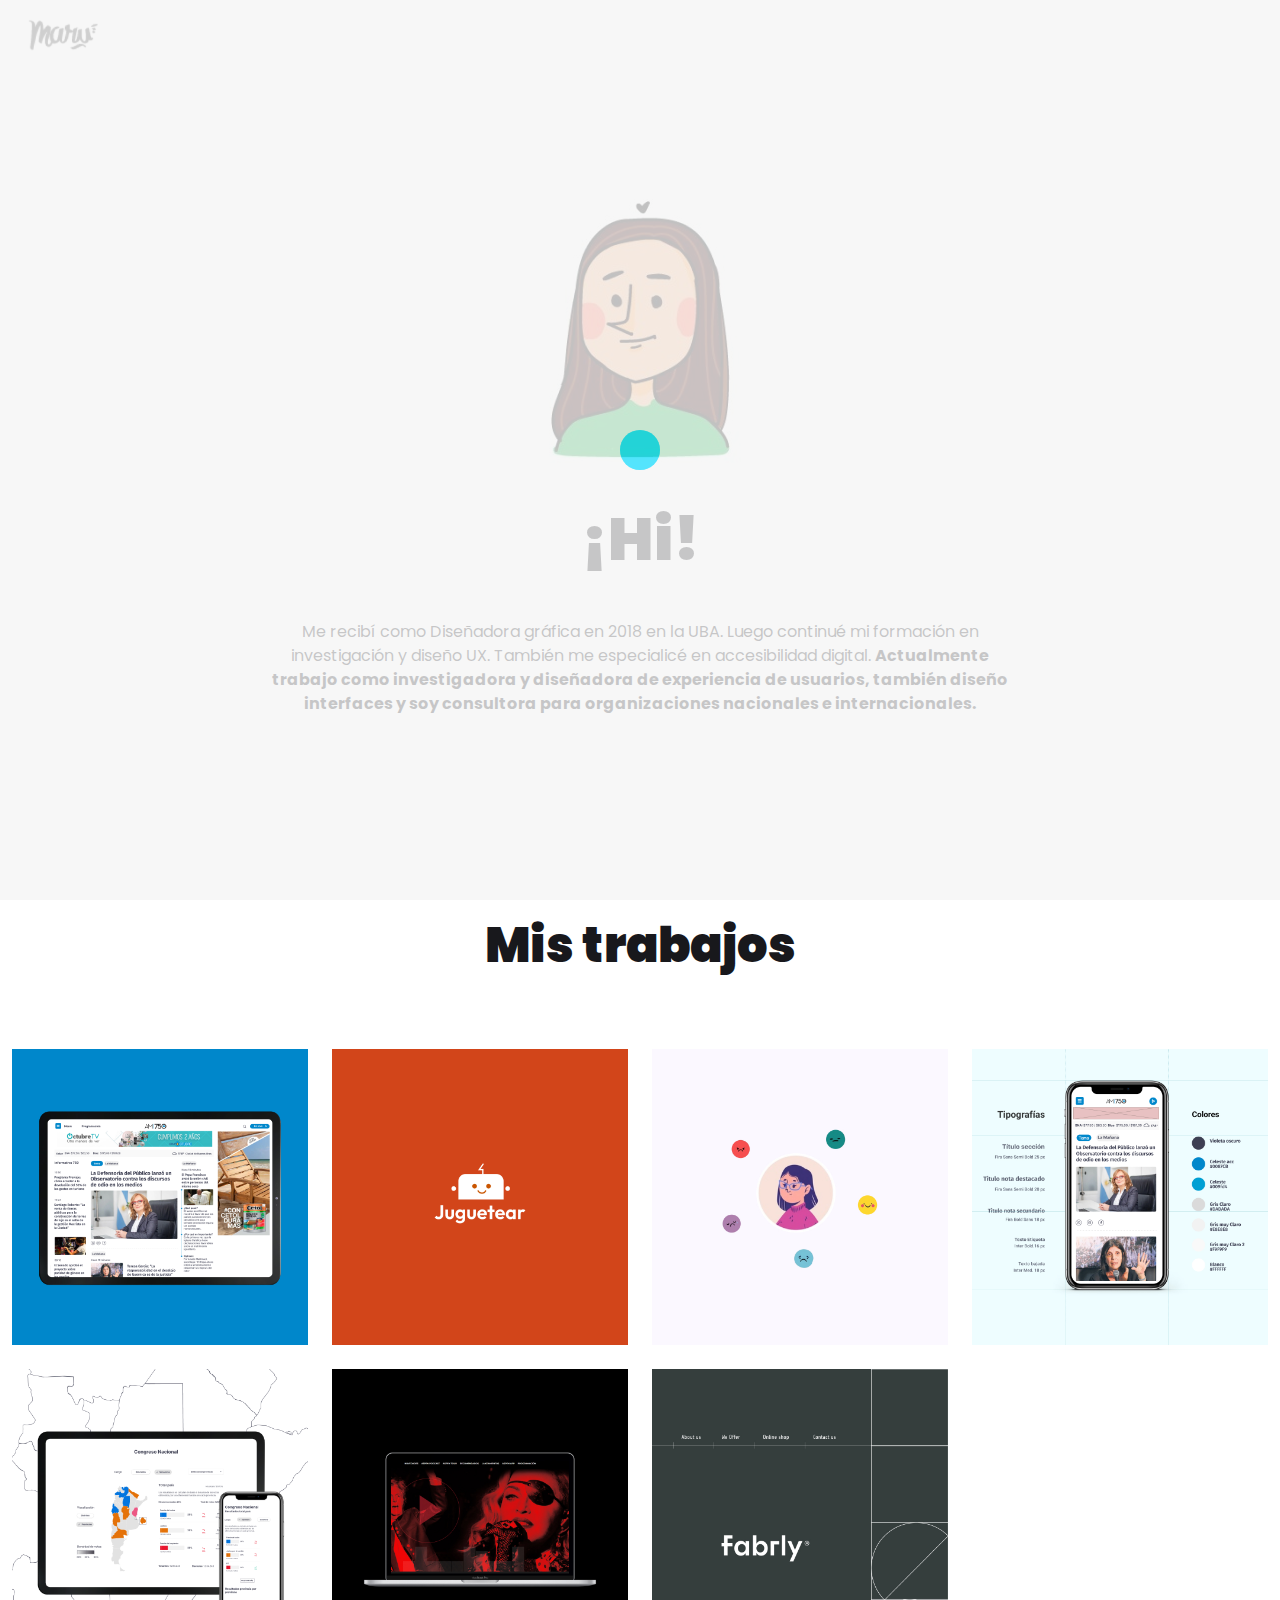
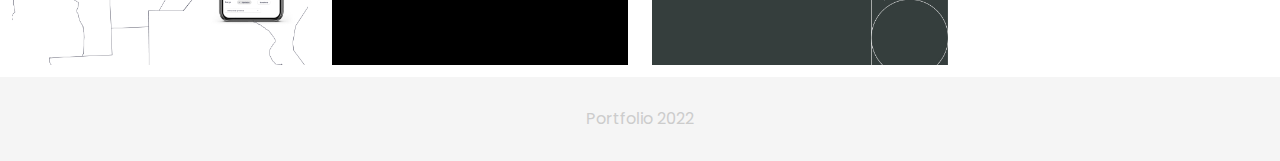
<file: index.html>
<!DOCTYPE html>
<html lang="en">

<head>
    <meta charset="utf-8">
    <meta http-equiv="X-UA-Compatible" content="IE=edge">
    <meta name="viewport" content="width=device-width, initial-scale=1">
    <!-- The above 3 meta tags *must* come first in the head; any other head content must come *after* these tags -->
    <title>Portfolio 2022</title>
  

    <!-- Bootstrap -->
    <link href="css/bootstrap.min.css" rel="stylesheet">
    <link href="ionicons/css/ionicons.min.css" rel="stylesheet">

    <!-- main css -->
    <link href="css/style.css" rel="stylesheet">


    <!-- modernizr -->
    <script src="js/modernizr.js"></script>

    <!-- HTML5 shim and Respond.js for IE8 support of HTML5 elements and media queries -->
    <!-- WARNING: Respond.js doesn't work if you view the page via file:// -->
    <!--[if lt IE 9]>
      <script src="https://oss.maxcdn.com/html5shiv/3.7.2/html5shiv.min.js"></script>
      <script src="https://oss.maxcdn.com/respond/1.4.2/respond.min.js"></script>
    <![endif]-->
</head>

<body>

    <!-- Preloader -->
    <div id="preloader">
        <div class="pre-container">
            <div class="spinner">
                <div class="double-bounce1"></div>
                <div class="double-bounce2"></div>
            </div>
        </div>
    </div>
    <!-- end Preloader -->

    <div class="container-fluid">
        <!-- box header -->
   <header class="box-header">
            <div class="box-logo">
                <a href="index.html"><img src="img/logo.png" width="80" alt="Logo"></a>
            </div>
            <!-- box-nav -->

            <!-- box-primary-nav-trigger -->
        </header>
        <!-- end box header -->

        <!-- nav -->
        <nav>
            <ul class="box-primary-nav">
                <li class="box-label">About me</li>

                <li><a href="index.html">Intro</a> <i class="ion-ios-circle-filled color"></i></li>
                <li><a href="about.html">About me</a></li>
                <li><a href="contact.html">contact me</a></li>



                <li class="box-label">Follow me</li>

                <li class="box-social"><a href="#0"><i class="ion-social-facebook"></i></a></li>
                <li class="box-social"><a href="#0"><i class="ion-social-instagram-outline"></i></a></li>
                <li class="box-social"><a href="#0"><i class="ion-social-twitter"></i></a></li>
                <li class="box-social"><a href="#0"><i class="ion-social-dribbble"></i></a></li>
            </ul>
        </nav>
        <!-- end nav -->

        <!-- box-intro -->
        <section class="box-intro">
            <div class="table-cell">
                <img src="img/portfolio/maru.jpg">
                <h1  class="Titulos">¡Hi!
 </h1>
                <div class="intro mt-3">
                <p>Me recibí como Diseñadora gráfica en 2018 en la UBA. Luego continué mi formación en investigación y diseño UX. También me especialicé en accesibilidad digital. <b>Actualmente trabajo como investigadora y diseñadora de experiencia de usuarios, también diseño interfaces y soy consultora para organizaciones nacionales e internacionales.</b> </p></div>

            </div>

           
        </section>
        <!-- end box-intro -->
    </div>

    <!-- portfolio div -->
    <div class="portfolio-div">
        <div class="portfolio">
            <h2 class="Titulos">Mis trabajos</h2>
            <div class="no-padding portfolio_container">

                <!-- single work -->
                <div class="col-md-3 col-sm-6  fashion logo">
                    <a href="AM750-proyecto.html" class="portfolio_item">
                        <img src="img/portfolio/01.jpg" alt="image" class="img-responsive" />
                        <div class="portfolio_item_hover">
                            <div class="portfolio-border clearfix">
                                <div class="item_info">
                                    <span>Caso AM 750</span>
                                    <em>Investigación UX</em>
                                </div>
                            </div>
                        </div>
                    </a>
                </div>
                <!-- end single work -->
                 <!-- single work -->
                <div class="col-md-3 col-sm-6 ads graphics">
                    <a href="juguetear.html" class="portfolio_item">
                        <img src="img/portfolio/07.jpg" alt="image" class="img-responsive" />
                        <div class="portfolio_item_hover">
                            <div class="portfolio-border clearfix">
                                <div class="item_info">
                                    <span>Juguetear</span>
                                    <em>Diseño de interfaz. Accesibilidad</em>
                                </div>
                            </div>
                        </div>
                    </a>
                </div>
                <!-- end single work -->
                     <!-- single work -->
                <div class="col-md-3 col-sm-6  fashion logo">
                    <a href="Agenda-Proceso.html" class="portfolio_item">
                        <img src="img/portfolio/06.jpg" alt="image" class="img-responsive" />
                        <div class="portfolio_item_hover">
                            <div class="portfolio-border clearfix">
                                <div class="item_info">
                                    <span>Agenda - AYU</span>
                                    <em>Investigación UX / Diseño UI</em>
                                </div>
                            </div>
                        </div>
                    </a>
                </div>
                <!-- end single work -->

   <!-- single work -->
                <div class="col-md-3 col-sm-6 ads graphics">
                    <a href="AM750-interfaz.html" class="portfolio_item">
                        <img src="img/portfolio/02.jpg" alt="image" class="img-responsive" />
                        <div class="portfolio_item_hover">
                            <div class="portfolio-border clearfix">
                                <div class="item_info">
                                    <span>AM750</span>
                                    <em>Diseño de interfaz</em>
                                </div>
                            </div>
                        </div>
                    </a>
                </div>
                <!-- end single work -->
              



  
                <!-- single work -->
                <div class="col-md-3 col-sm-6 ads graphics">
                    <a href="Elecciones-proyecto.html" class="portfolio_item">
                        <img src="img/portfolio/04.jpg" alt="image" class="img-responsive" />
                        <div class="portfolio_item_hover">
                            <div class="portfolio-border clearfix">
                                <div class="item_info">
                                    <span>Interactivos Elecciones</span>
                                    <em>Diseño UI / Testeo de usuarios</em>
                                </div>
                            </div>
                        </div>
                    </a>
                </div>
                <!-- end single work -->


                <!-- single work -->
                <div class="col-md-3 col-sm-12 ads graphics">
                    <a href="ASPEN-Proyecto.html" class="portfolio_item">
                        <img src="img/portfolio/03.jpg" alt="image" class="img-responsive" />
                        <div class="portfolio_item_hover">
                            <div class="portfolio-border clearfix">
                                <div class="item_info">
                                    <span>Aspen</span>
                                    <em>Investigación UX</em>
                                </div>
                            </div>
                        </div>
                    </a>
                </div>
                <!-- end single work -->

                  <!-- single work -->
                <div class="col-md-3 col-sm-12 graphics">
                    <a href="Fabrly-interfaz.html" class="portfolio_item">
                        <img src="img/portfolio/05.jpg" alt="image" class="img-responsive" />
                        <div class="portfolio_item_hover">
                            <div class="portfolio-border clearfix">
                                <div class="item_info">
                                    <span>Fabrly</span>
                                    <em>Diseño UI</em>
                                </div>
                            </div>
                        </div>
                    </a>
                </div>
                <!-- end single work -->

            </div>
            <!-- end portfolio_container -->
        </div>
        <!-- portfolio -->
    </div>
    <!-- end portfolio div -->

    <!-- footer -->
    <footer>
        <div class="container-fluid">
            <p class="copyright">Portfolio 2022</p>
        </div>
    </footer>
    <!-- end footer -->

    <!-- back to top -->
    <a href="#0" class="cd-top"><i class="ion-android-arrow-up"></i></a>
    <!-- end back to top -->



    <!-- jQuery -->
    <script src="js/jquery-2.1.1.js"></script>
    <!--  plugins -->
    <script src="js/bootstrap.min.js"></script>
    <script src="js/menu.js"></script>
    <script src="js/animated-headline.js"></script>
    <script src="js/isotope.pkgd.min.js"></script>


    <!--  custom script -->
    <script src="js/custom.js"></script>
    
    <!-- google analytics  -->
    <script>
        (function (i, s, o, g, r, a, m) {
            i['GoogleAnalyticsObject'] = r;
            i[r] = i[r] || function () {
                (i[r].q = i[r].q || []).push(arguments)
            }, i[r].l = 1 * new Date();
            a = s.createElement(o),
                m = s.getElementsByTagName(o)[0];
            a.async = 1;
            a.src = g;
            m.parentNode.insertBefore(a, m)
        })(window, document, 'script', 'https://www.google-analytics.com/analytics.js', 'ga');

        ga('create', 'UA-76796224-1', 'auto');
        ga('send', 'pageview');
    </script>

</body>

</html>
</file>
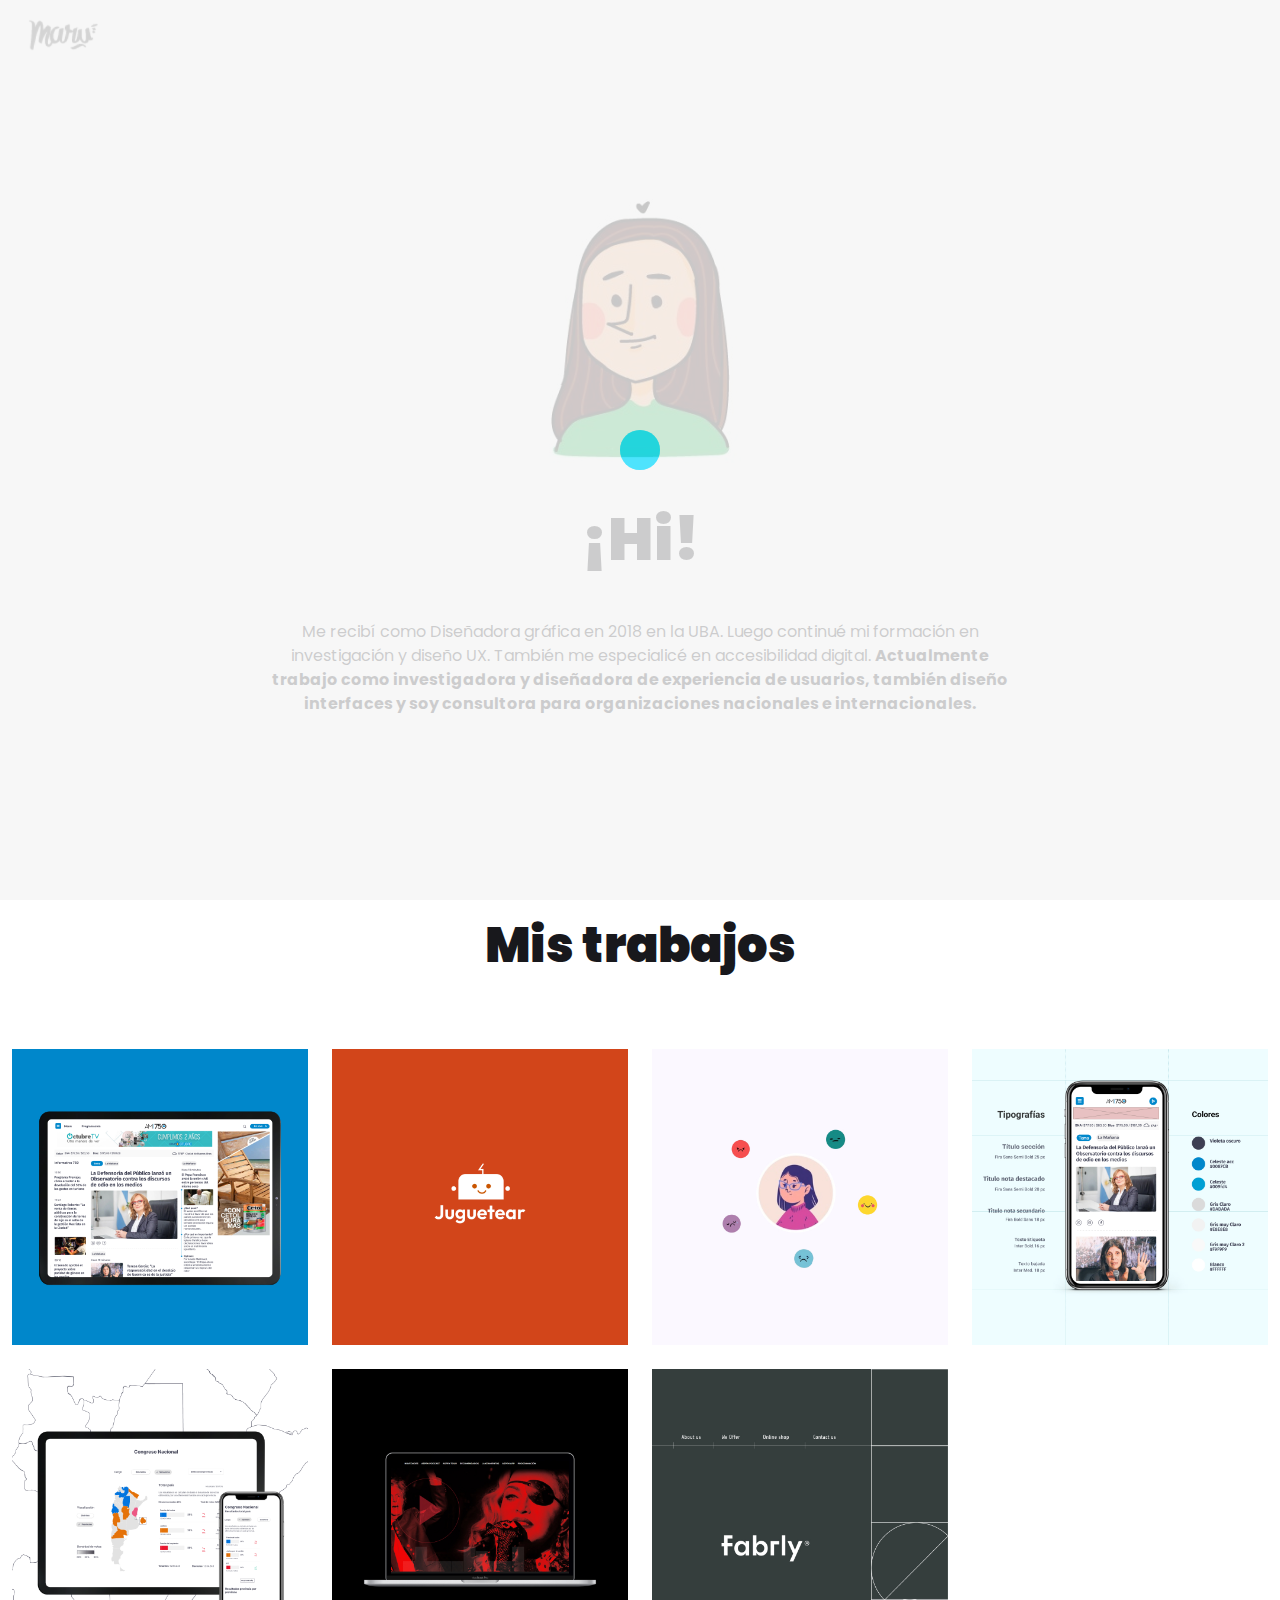
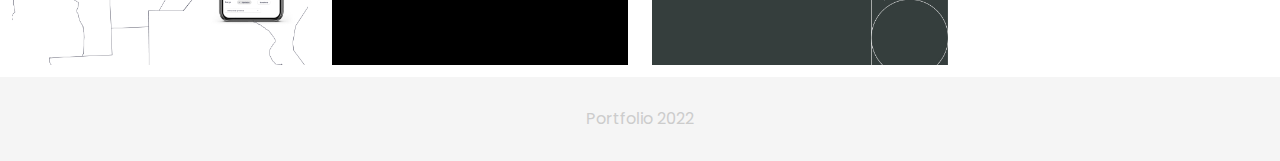
<file: index-en.html>
<!DOCTYPE html>
<html lang="en">

<head>
    <meta charset="utf-8">
    <meta http-equiv="X-UA-Compatible" content="IE=edge">
    <meta name="viewport" content="width=device-width, initial-scale=1">
    <!-- The above 3 meta tags *must* come first in the head; any other head content must come *after* these tags -->
    <title>Portfolio 2022</title>
  

    <!-- Bootstrap -->
    <link href="css/bootstrap.min.css" rel="stylesheet">
    <link href="ionicons/css/ionicons.min.css" rel="stylesheet">

    <!-- main css -->
    <link href="css/style.css" rel="stylesheet">


    <!-- modernizr -->
    <script src="js/modernizr.js"></script>

    <!-- HTML5 shim and Respond.js for IE8 support of HTML5 elements and media queries -->
    <!-- WARNING: Respond.js doesn't work if you view the page via file:// -->
    <!--[if lt IE 9]>
      <script src="https://oss.maxcdn.com/html5shiv/3.7.2/html5shiv.min.js"></script>
      <script src="https://oss.maxcdn.com/respond/1.4.2/respond.min.js"></script>
    <![endif]-->
</head>

<body>

    <!-- Preloader -->
    <div id="preloader">
        <div class="pre-container">
            <div class="spinner">
                <div class="double-bounce1"></div>
                <div class="double-bounce2"></div>
            </div>
        </div>
    </div>
    <!-- end Preloader -->

    <div class="container-fluid">
        <!-- box header -->
   <header class="box-header">
            <div class="box-logo">
                <a href="index.html"><img src="img/logo.png" width="80" alt="Logo"></a>
            </div>
            <!-- box-nav -->

            <!-- box-primary-nav-trigger -->
        </header>
        <!-- end box header -->

        <!-- nav -->
        <nav>
            <ul class="box-primary-nav">
                <li class="box-label">About me</li>

                <li><a href="index.html">Intro</a> <i class="ion-ios-circle-filled color"></i></li>
                <li><a href="about.html">About me</a></li>
                <li><a href="contact.html">contact me</a></li>



                <li class="box-label">Follow me</li>

                <li class="box-social"><a href="#0"><i class="ion-social-facebook"></i></a></li>
                <li class="box-social"><a href="#0"><i class="ion-social-instagram-outline"></i></a></li>
                <li class="box-social"><a href="#0"><i class="ion-social-twitter"></i></a></li>
                <li class="box-social"><a href="#0"><i class="ion-social-dribbble"></i></a></li>
            </ul>
        </nav>
        <!-- end nav -->

        <!-- box-intro -->
        <section class="box-intro">
            <div class="table-cell">
                <img src="img/portfolio/maru.jpg">
                <h1  class="Titulos">¡Hi!
 </h1>
                <div class="intro mt-3">
                <p>Me recibí como Diseñadora gráfica en 2018 en la UBA. Luego continué mi formación en investigación y diseño UX. También me especialicé en accesibilidad digital. <b>Actualmente trabajo como investigadora y diseñadora de experiencia de usuarios, también diseño interfaces y soy consultora para organizaciones nacionales e internacionales.</b> </p></div>

            </div>

           
        </section>
        <!-- end box-intro -->
    </div>

    <!-- portfolio div -->
    <div class="portfolio-div">
        <div class="portfolio">
            <h2 class="Titulos">Mis trabajos</h2>
            <div class="no-padding portfolio_container">

                <!-- single work -->
                <div class="col-md-3 col-sm-6  fashion logo">
                    <a href="AM750-proyecto-en.html" class="portfolio_item">
                        <img src="img/portfolio/01.jpg" alt="image" class="img-responsive" />
                        <div class="portfolio_item_hover">
                            <div class="portfolio-border clearfix">
                                <div class="item_info">
                                    <span>AM 750</span>
                                    <em>UX Research</em>
                                </div>
                            </div>
                        </div>
                    </a>
                </div>
                <!-- end single work -->
                 <!-- single work -->
                <div class="col-md-3 col-sm-6 ads graphics">
                    <a href="juguetear-en.html" class="portfolio_item">
                        <img src="img/portfolio/07.jpg" alt="image" class="img-responsive" />
                        <div class="portfolio_item_hover">
                            <div class="portfolio-border clearfix">
                                <div class="item_info">
                                    <span>Juguetear</span>
                                    <em>UI Design. Accessibility</em>
                                </div>
                            </div>
                        </div>
                    </a>
                </div>
                <!-- end single work -->
                     <!-- single work -->
                <div class="col-md-3 col-sm-6  fashion logo">
                    <a href="Agenda-Proceso-en.html" class="portfolio_item">
                        <img src="img/portfolio/06.jpg" alt="image" class="img-responsive" />
                        <div class="portfolio_item_hover">
                            <div class="portfolio-border clearfix">
                                <div class="item_info">
                                    <span>Agenda - AYU</span>
                                    <em>UX Research. UI Design</em>
                                </div>
                            </div>
                        </div>
                    </a>
                </div>
                <!-- end single work -->

   <!-- single work -->
                <div class="col-md-3 col-sm-6 ads graphics">
                    <a href="AM750-interfaz-en.html" class="portfolio_item">
                        <img src="img/portfolio/02.jpg" alt="image" class="img-responsive" />
                        <div class="portfolio_item_hover">
                            <div class="portfolio-border clearfix">
                                <div class="item_info">
                                    <span>AM750</span>
                                    <em>UI Design</em>
                                </div>
                            </div>
                        </div>
                    </a>
                </div>
                <!-- end single work -->
              



  
                <!-- single work -->
                <div class="col-md-3 col-sm-6 ads graphics">
                    <a href="Elecciones-proyecto-en.html" class="portfolio_item">
                        <img src="img/portfolio/04.jpg" alt="image" class="img-responsive" />
                        <div class="portfolio_item_hover">
                            <div class="portfolio-border clearfix">
                                <div class="item_info">
                                    <span>Elections coverage</span>
                                    <em>UI/UX Design</em>
                                </div>
                            </div>
                        </div>
                    </a>
                </div>
                <!-- end single work -->


                <!-- single work -->
                <div class="col-md-3 col-sm-12 ads graphics">
                    <a href="ASPEN-Proyecto-en.html" class="portfolio_item">
                        <img src="img/portfolio/03.jpg" alt="image" class="img-responsive" />
                        <div class="portfolio_item_hover">
                            <div class="portfolio-border clearfix">
                                <div class="item_info">
                                    <span>Aspen</span>
                                    <em>UX research</em>
                                </div>
                            </div>
                        </div>
                    </a>
                </div>
                <!-- end single work -->

                  <!-- single work -->
                <div class="col-md-3 col-sm-12 graphics">
                    <a href="Fabrly-interfaz-en.html" class="portfolio_item">
                        <img src="img/portfolio/05.jpg" alt="image" class="img-responsive" />
                        <div class="portfolio_item_hover">
                            <div class="portfolio-border clearfix">
                                <div class="item_info">
                                    <span>Fabrly</span>
                                    <em>UI Design</em>
                                </div>
                            </div>
                        </div>
                    </a>
                </div>
                <!-- end single work -->

            </div>
            <!-- end portfolio_container -->
        </div>
        <!-- portfolio -->
    </div>
    <!-- end portfolio div -->

    <!-- footer -->
    <footer>
        <div class="container-fluid">
            <p class="copyright">Portfolio 2022</p>
        </div>
    </footer>
    <!-- end footer -->

    <!-- back to top -->
    <a href="#0" class="cd-top"><i class="ion-android-arrow-up"></i></a>
    <!-- end back to top -->



    <!-- jQuery -->
    <script src="js/jquery-2.1.1.js"></script>
    <!--  plugins -->
    <script src="js/bootstrap.min.js"></script>
    <script src="js/menu.js"></script>
    <script src="js/animated-headline.js"></script>
    <script src="js/isotope.pkgd.min.js"></script>


    <!--  custom script -->
    <script src="js/custom.js"></script>
    
    <!-- google analytics  -->
    <script>
        (function (i, s, o, g, r, a, m) {
            i['GoogleAnalyticsObject'] = r;
            i[r] = i[r] || function () {
                (i[r].q = i[r].q || []).push(arguments)
            }, i[r].l = 1 * new Date();
            a = s.createElement(o),
                m = s.getElementsByTagName(o)[0];
            a.async = 1;
            a.src = g;
            m.parentNode.insertBefore(a, m)
        })(window, document, 'script', 'https://www.google-analytics.com/analytics.js', 'ga');

        ga('create', 'UA-76796224-1', 'auto');
        ga('send', 'pageview');
    </script>

</body>

</html>
</file>
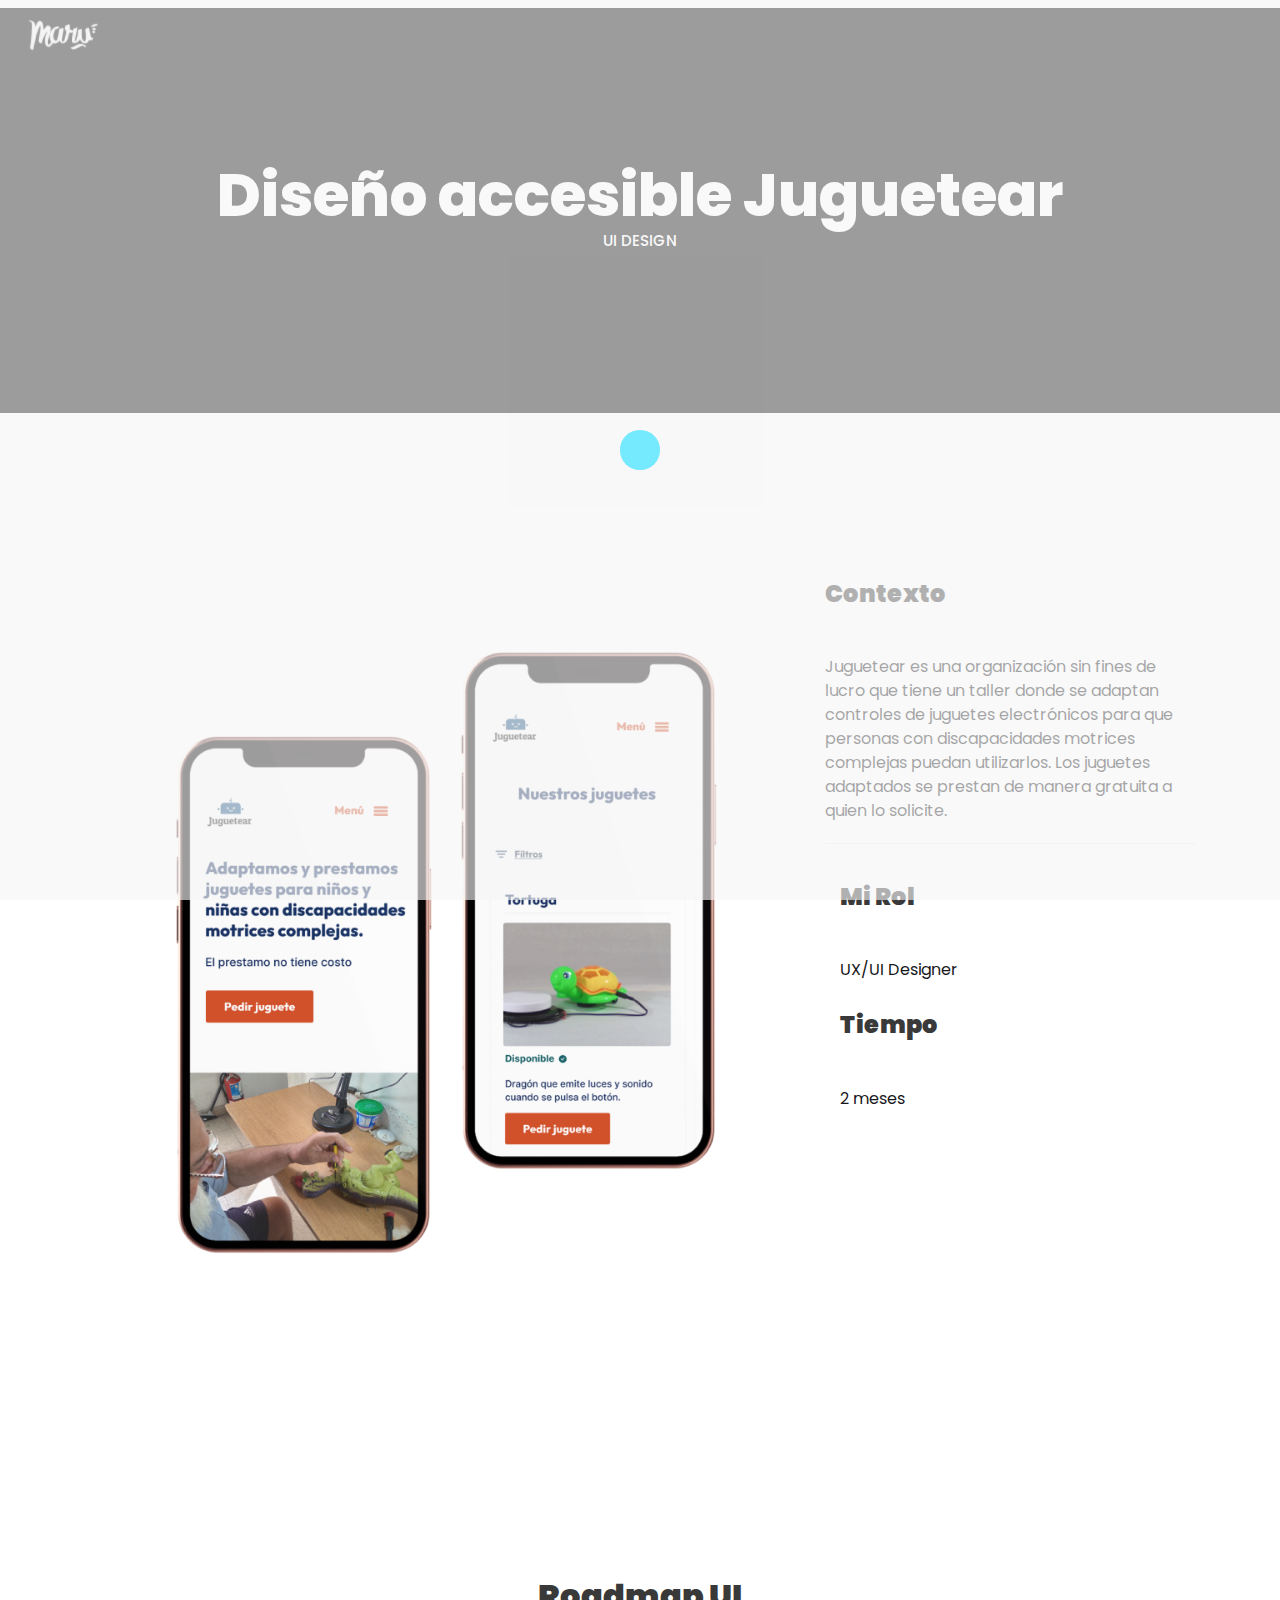
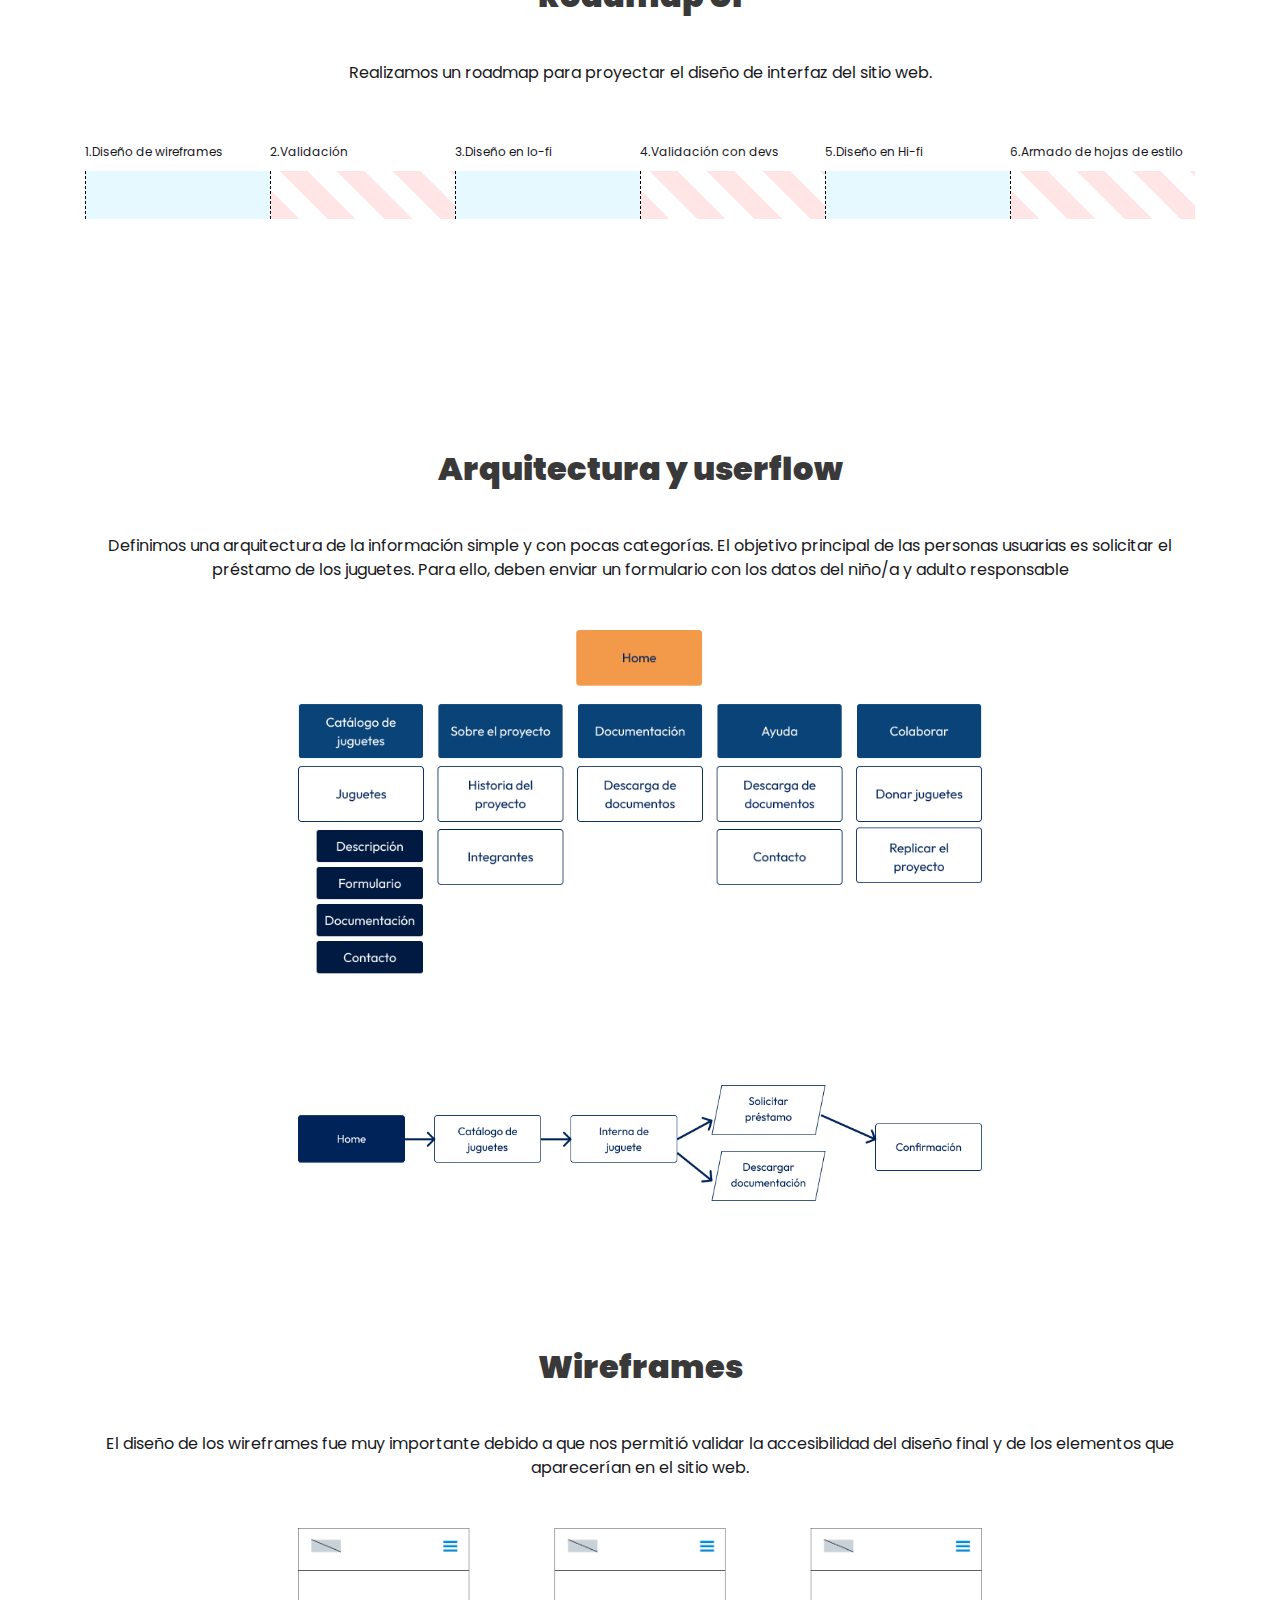
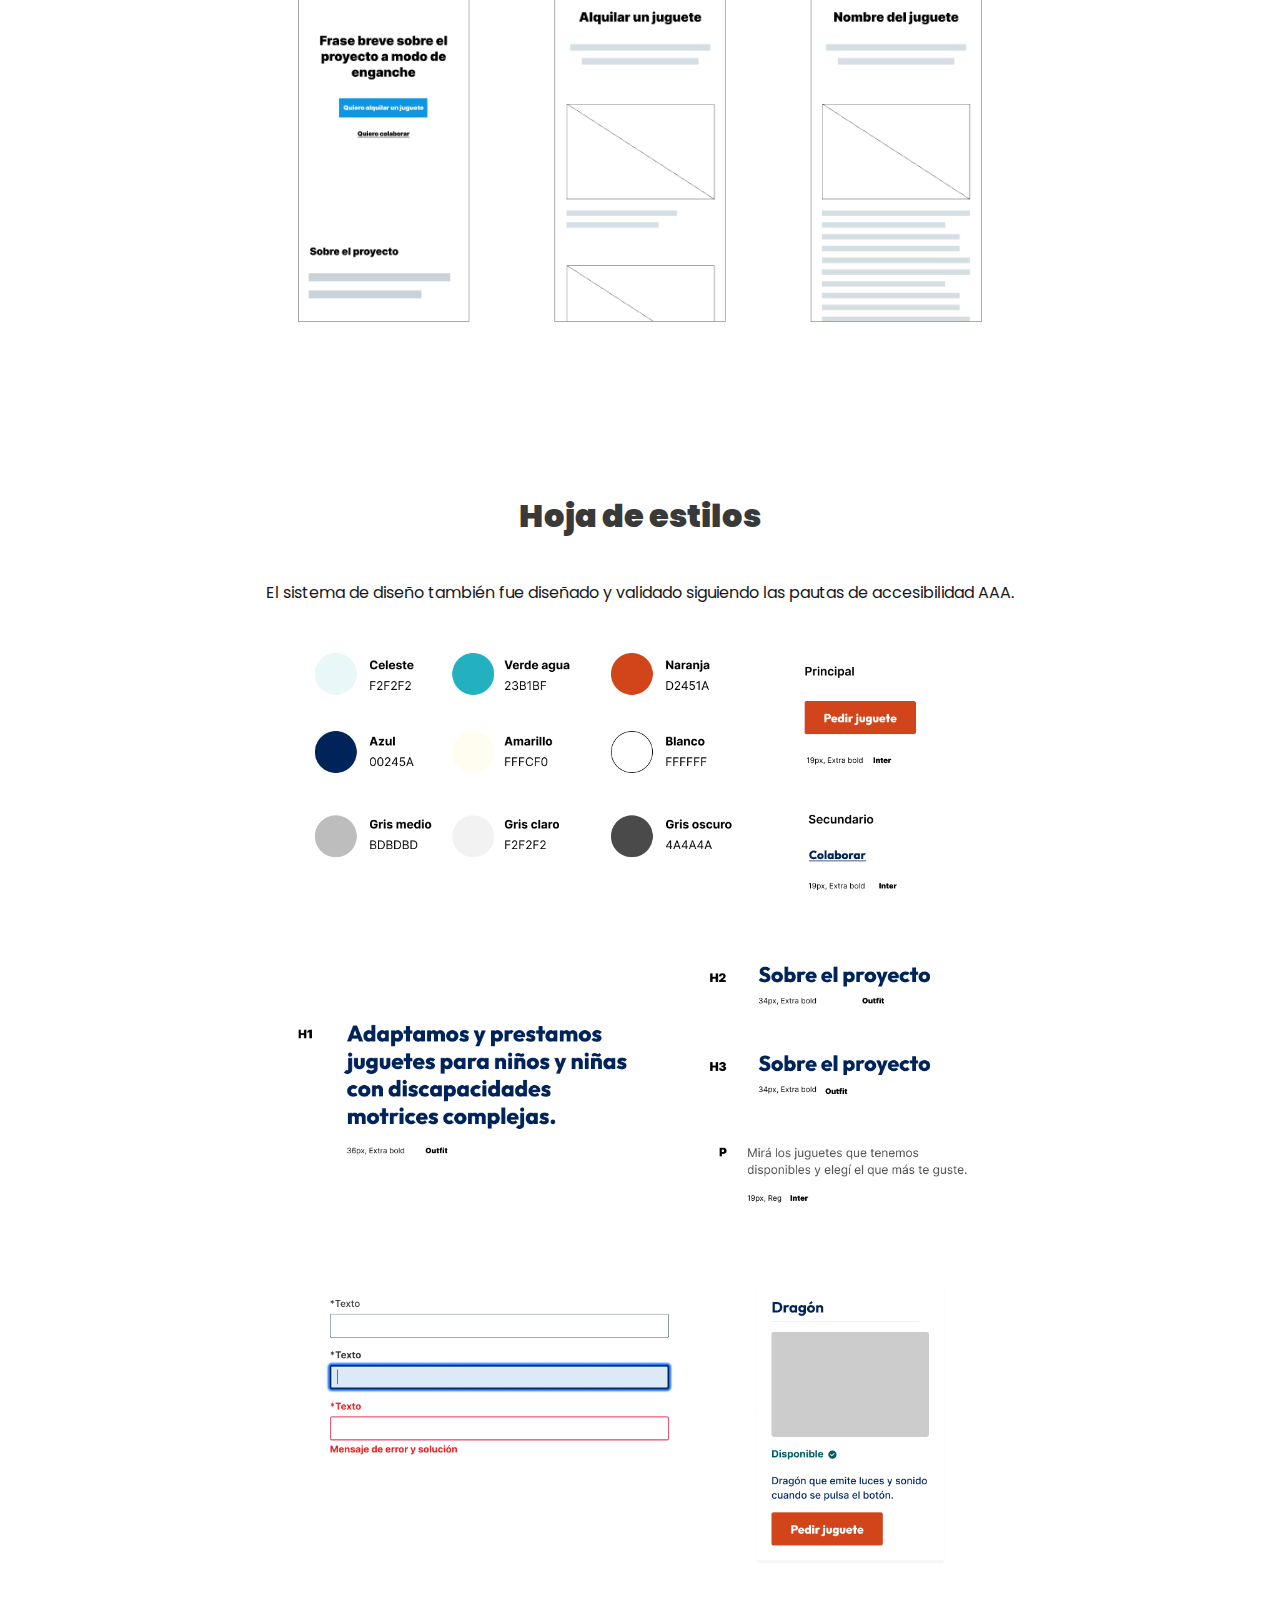
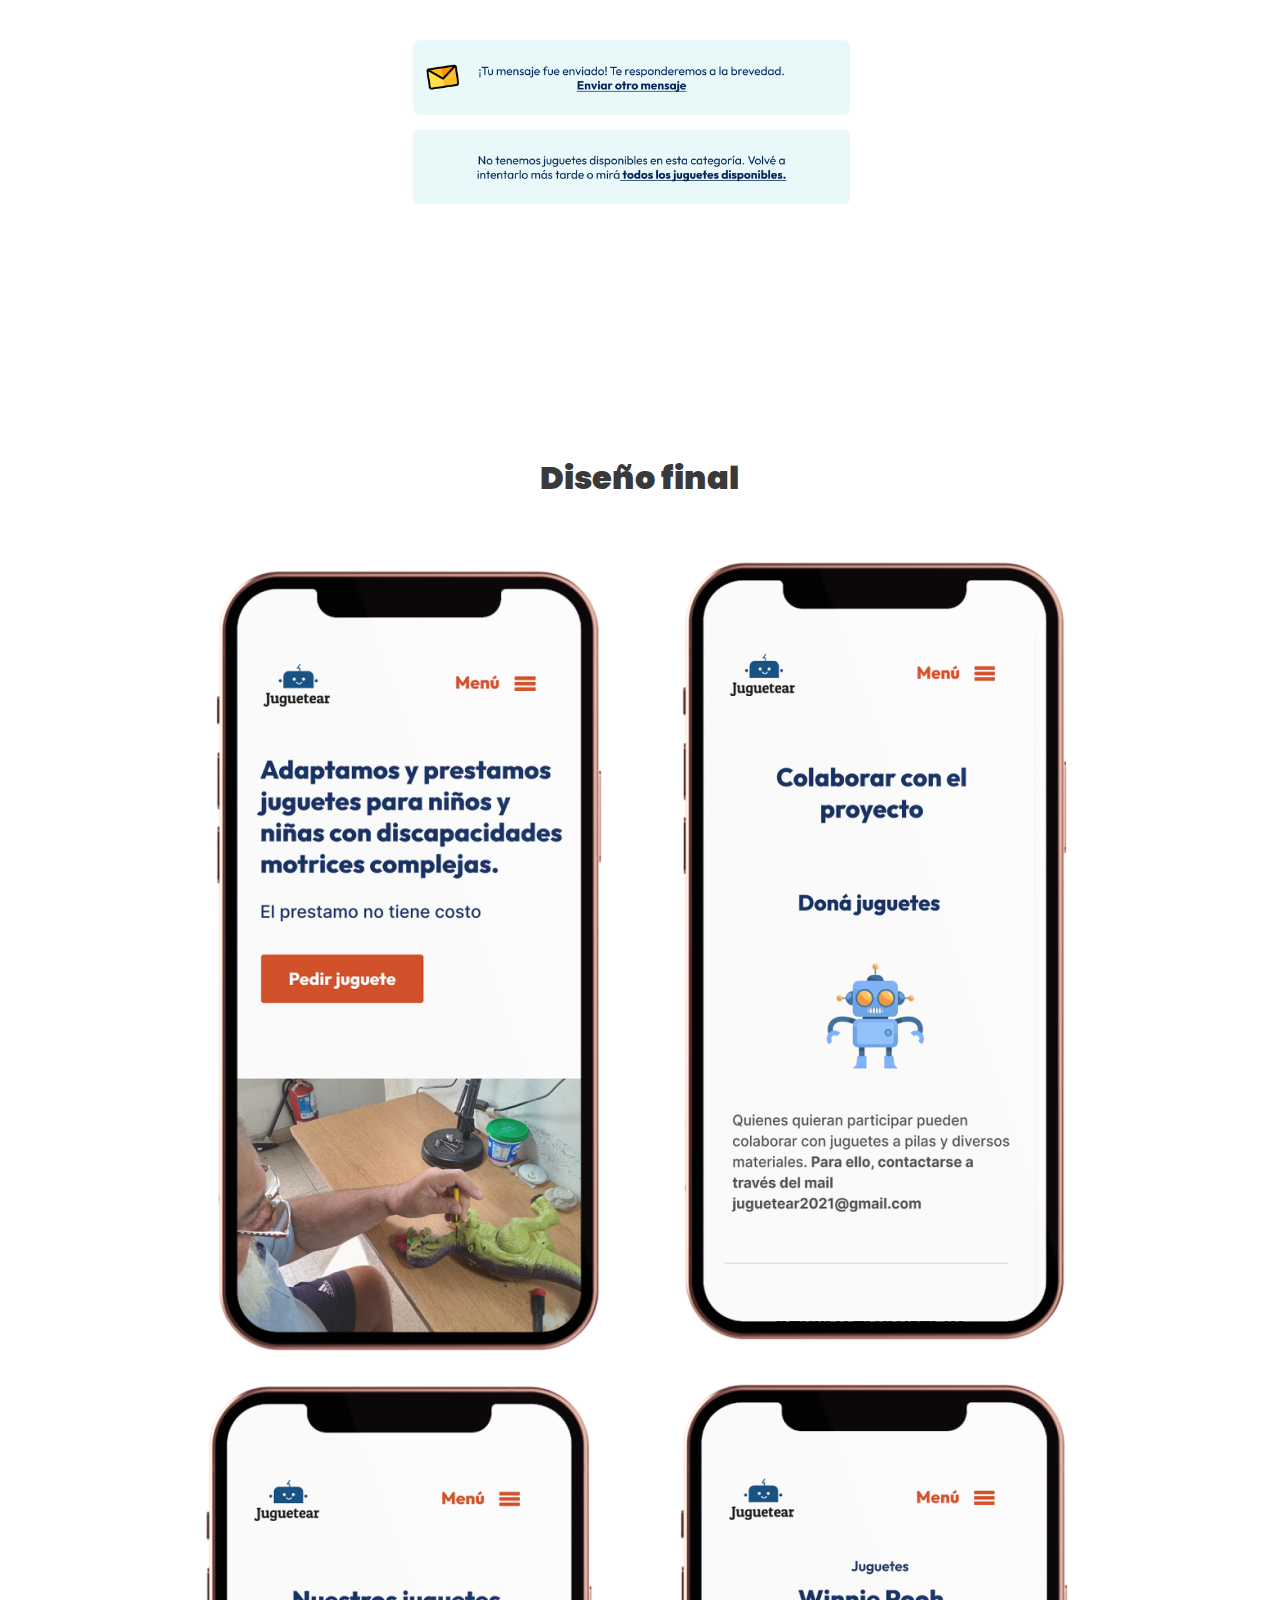
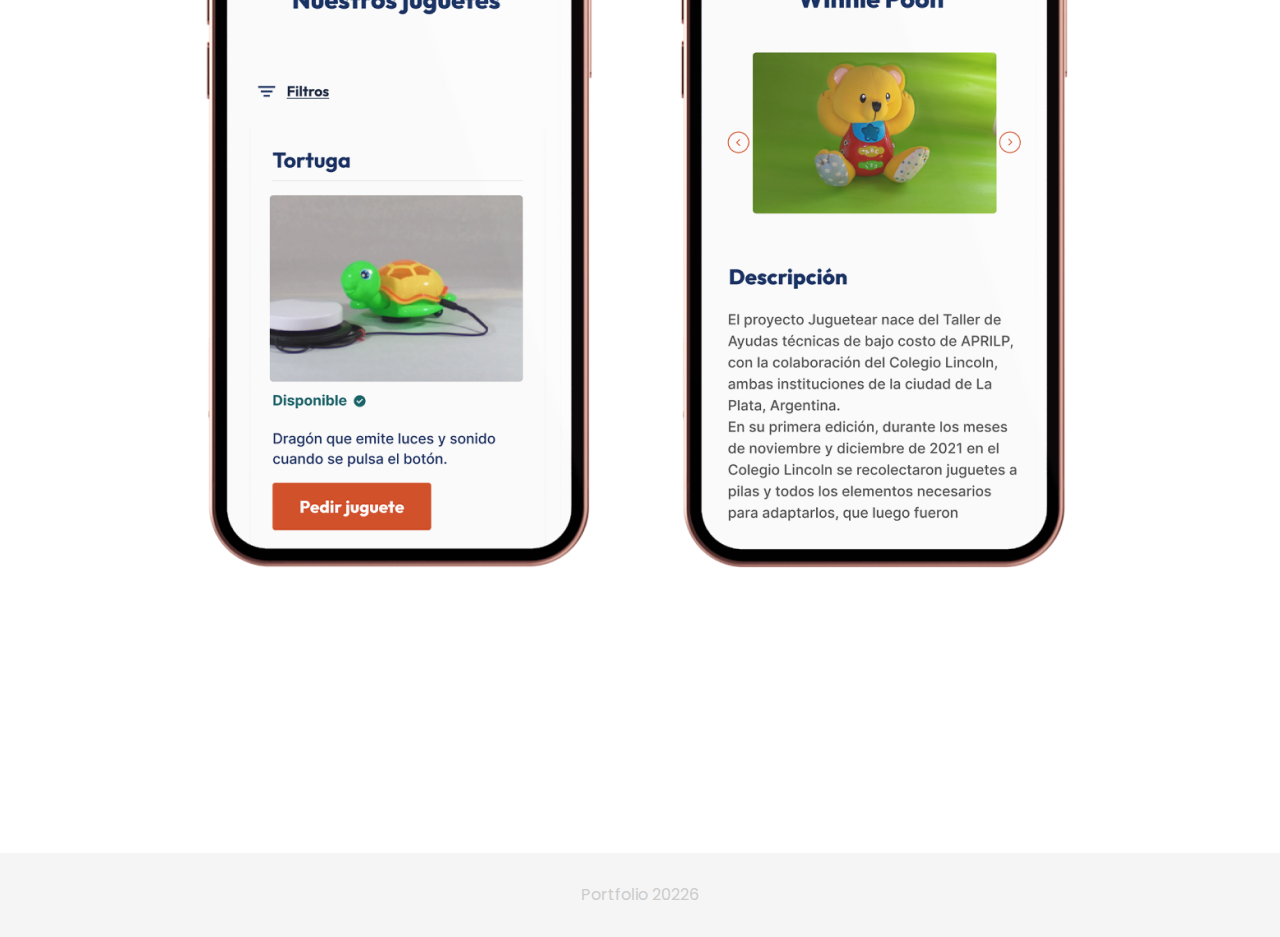
<file: Juguetear-en.html>
<!DOCTYPE html>
<html lang="en" >

<head>
    <meta charset="utf-8">
    <meta http-equiv="X-UA-Compatible" content="IE=edge">
    <meta name="viewport" content="width=device-width, initial-scale=1">
    <!-- The above 3 meta tags *must* come first in the head; any other head content must come *after* these tags -->
    <title>Portfolio 2022</title>


    <!-- Animation -->
    <link
    rel="stylesheet"
    href="https://cdnjs.cloudflare.com/ajax/libs/animate.css/4.1.1/animate.min.css"
  />

    <!-- Bootstrap -->
    <link href="css/bootstrap.min.css" rel="stylesheet">
    <link href="ionicons/css/ionicons.min.css" rel="stylesheet">

    <!-- main css -->
    <link href="css/style.css" rel="stylesheet">


    <!-- modernizr -->
    <script src="js/modernizr.js"></script>

    <!-- HTML5 shim and Respond.js for IE8 support of HTML5 elements and media queries -->
    <!-- WARNING: Respond.js doesn't work if you view the page via file:// -->
    <!--[if lt IE 9]>
      <script src="https://oss.maxcdn.com/html5shiv/3.7.2/html5shiv.min.js"></script>
      <script src="https://oss.maxcdn.com/respond/1.4.2/respond.min.js"></script>
    <![endif]-->
</head>

<body>
<!-- PROGRESS BAR -->
<div class="header">

    <div class="progress-bar" id="myBar"></div>

</div>
<!-- Fin PROGRESS BAR -->

    <!-- Preloader -->
    <div id="preloader">
        <div class="pre-container">
            <div class="spinner">
                <div class="double-bounce1"></div>
                <div class="double-bounce2"></div>
            </div>
        </div>
    </div>
    <!-- end Preloader -->

    <div class="container-fluid">
       <!-- box-header -->
        <header class="box-header">
            <div class="box-logo">
                <a href="index.html"><img src="img/logo-bn.png" width="80" alt="Logo"></a>
            </div>
            <!-- box-nav -->

            <!-- box-primary-nav-trigger -->
        </header>
        <!-- end box-header -->
        
        <!-- nav -->
        <nav>
            <ul class="box-primary-nav">
                <li class="box-label">About me</li>

                <li><a href="index.html">Intro</a></li>
                <li><a href="about.html">About me</a></li>
                <li><a href="services.html">services</a></li>
                <li><a href="portfolio.html">portfolio</a> <i class="ion-ios-circle-filled color"></i></li>
                <li><a href="contact.html">contact me</a></li>



                <li class="box-label">Follow me</li>

                <li class="box-social"><a href="#0"><i class="ion-social-facebook"></i></a></li>
                <li class="box-social"><a href="#0"><i class="ion-social-instagram-outline"></i></a></li>
                <li class="box-social"><a href="#0"><i class="ion-social-twitter"></i></a></li>
                <li class="box-social"><a href="#0"><i class="ion-social-dribbble"></i></a></li>
            </ul>
        </nav>
        <!-- end nav -->
    </div>
    
    <!-- top-bar -->
    <div class="top-bar">
        <h1 class="is-size-1 encabezado-caso">Diseño accesible Juguetear</h1>
        <p>UI Design</p>
    </div>
    <!-- end top-bar -->
    
    <!-- main-container -->
    <div class="container main-container">



        <div class="col-md-12 mb-5">



  <div class="col-md-12 mt-3">
<div class="col-md-8 mb-5 ">
               <span><img class="imagenes" src="img\portfolio\juguetear-mockup.png" alt=""/></span>    </div>
   <h3 class="subtitulos">Contexto</h3>
            <p>Juguetear es una organización sin fines de lucro que tiene un taller donde se adaptan controles de juguetes electrónicos para que personas con discapacidades motrices complejas puedan utilizarlos. Los juguetes adaptados se prestan de manera gratuita a quien lo solicite.</p>
         <hr>
      <div class="col-md-4">
           <h3 class="subtitulos">Mi Rol</h3>
          <p>UX/UI Designer</p>
      </div>
      <div class="col-md-2">
           <h3 class="subtitulos">Tiempo</h3>
          <p>2 meses</p>
      </div>
      
  </div>
               </div>




<!-- linea de tiempo -->

         <div class="col-md-12 mb-5 ">
           <h3 class="Titulos is-size-3 Titulos">Roadmap UI</h3>
             <div class="col-md-12 centro">
             <p class="bajada"> Realizamos un roadmap para proyectar el diseño de interfaz del sitio web.
             </p></div>

<div class="col-md-12 mt-3 mb-10 ">
            <div class="col-md-2 timeline"><p class="is-size-7">1.Diseño de wireframes</p>
 <div class="col-md-2 bloque-1 timeline time-spot">
        </div></div>
  <div class="col-md-2 timeline"><p class="is-size-7">2.Validación</p>
 <div class="col-md-2 bloque-2 timeline time-spot">
        </div></div>
  <div class="col-md-2 timeline"><p class="is-size-7">3.Diseño en lo-fi</p>
 <div class="col-md-2 bloque-1 timeline time-spot">
        </div></div>
  <div class="col-md-2 timeline"><p class="is-size-7">4.Validación con devs</p>
 <div class="col-md-2 bloque-2 timeline time-spot">
        </div></div>
              <div class="col-md-2 timeline"><p class="is-size-7">5.Diseño en Hi-fi</p>
 <div class="col-md-2 bloque-1 timeline time-spot">
        </div></div>
             <div class="col-md-2 timeline"><p class="is-size-7"> 6.Armado de hojas de estilo</p>
 <div class="col-md-2 bloque-2 timeline time-spot">
        </div></div></div>
        </div>
             <!--Wireframes-->
          <div class="col-md-12 mb-5">
           <h3 class="Titulos is-size-3 ">Arquitectura y userflow</h3>
<p class="mb-3 centro">Definimos una arquitectura de la información simple y con pocas categorías. El objetivo principal de las personas usuarias es solicitar el préstamo de los juguetes. Para ello, deben enviar un formulario con los datos del niño/a y adulto responsable</p>
<span ><img class="imagenes intro" src="img\portfolio\jug-arq.png" alt=""/></span>
<span ><img class="imagenes intro " src="img\portfolio\jug-userflow.png" alt=""/></span></div>

<div class="col-md-12 mb-5"><h3 class="Titulos is-size-3 ">Wireframes</h3>
              <p class="mb-3 centro">El diseño de los wireframes fue muy importante debido a que nos permitió validar la accesibilidad del diseño final y de los elementos que aparecerían en el sitio web. </p>
 <span><img class="imagenes intro" src="img\portfolio\jug-wireframes.png" alt=""/></span>

      </div>



 <!--HI-fi -->

     <div class="col-md-12 mb-10">
           <h3 class="Titulos is-size-3 mt-3 ">Hoja de estilos</h3>
   <p class="mb-3 centro">El sistema de diseño también fue diseñado y validado siguiendo las pautas de accesibilidad AAA.</p>

              <img class="imagenes intro" src="img\portfolio\jug-uikit.png"/></div>

             <div class="col-md-12 mb-10">
                <h3 class="Titulos is-size-3 mt-3 ">Diseño final</h3>

              <div class="col-md-5"><span class=" intro">
     <img  src="img\portfolio\jug-home.png"/></span></div>

         <div class="col-md-5 "><span class="intro">
         <img  src="img\portfolio\jug-colaborar.png"/></span></div>

         <div class="col-md-5 "><span class="intro">
          <img  src="img\portfolio\jug-juguetes.png"/></span></div>

<div class="col-md-5 "><span class="intro">
<img src="img\portfolio\jug-interna.png"/></span>

</div>

            </div>
</div>
</body>




    <!-- end main-container -->


    <!-- footer -->
    <footer>
        <div class="container-fluid">
            <p class="copyright">Portfolio 20226</p>
        </div>
    </footer>
    <!-- end footer -->
    
    <!-- back to top -->
    <a href="#0" class="cd-top"><i class="ion-android-arrow-up"></i></a>
    <!-- end back to top -->




    <!-- jQuery -->
    <script src="js/jquery-2.1.1.js"></script>
    <!--  plugins -->
    <script src="js/bootstrap.min.js"></script>
    <script src="js/menu.js"></script>
    <script src="js/animated-headline.js"></script>
    <script src="js/isotope.pkgd.min.js"></script>



    <!--  custom script -->
    <script src="js/custom.js"></script>
    
    <!-- google analytics  -->
    <script>
        (function (i, s, o, g, r, a, m) {
            i['GoogleAnalyticsObject'] = r;
            i[r] = i[r] || function () {
                (i[r].q = i[r].q || []).push(arguments)
            }, i[r].l = 1 * new Date();
            a = s.createElement(o),
                m = s.getElementsByTagName(o)[0];
            a.async = 1;
            a.src = g;
            m.parentNode.insertBefore(a, m)
        })(window, document, 'script', 'https://www.google-analytics.com/analytics.js', 'ga');

        ga('create', 'UA-76796224-1', 'auto');
        ga('send', 'pageview');
    </script>
<script>
    // When the user scrolls the page, execute myFunction
window.onscroll = function() {myFunction()};

function myFunction() {
  var winScroll = document.body.scrollTop || document.documentElement.scrollTop;
  var height = document.documentElement.scrollHeight - document.documentElement.clientHeight;
  var scrolled = (winScroll / height) * 100;
  document.getElementById("myBar").style.width = scrolled + "%";
}
</script>

<!-- TIMELINE-->

</body>

</html>
</file>
<file: css/style.css>
/*
* Box Theme
* Created by : Ahmed Eissa
* website : www.ahmedessa.net
* behance : https://www.behance.net/3essa
*/


/* Table of Content
==================================================
	- Google fonts & font family -
	- General -
    - typography -
    - Preloader -
	- Header -
    - box intro section -
    - Portfoilo section -
    - Footer -
    - About page -
    - Services page -
    - contact page -
    - Portfolio single page -
    - Responsive media queries -
*/


/* Google fonts & font family
==================================================*/

@import url(https://fonts.googleapis.com/css?family=Poppins:400,500,600,700);

/* PROGRESS BAR */
/* Style the header: fixed position (always stay at the top) */
.header {
  position: fixed;
  top: 0;
  z-index: 1;
  width: 100%;
  background-color: #FFF;
}

/* The progress container (grey background) */
.progress-container {
  width: 100%;
  height: 8px;
  background: #ccc;
}

/* The progress bar (scroll indicator) */
.progress-bar {
  height: 8px;
  background: #FF69D9;
  width: 0%;
}

/* General
==================================================*/

html,
body {
    height: 100%;
    font-family: 'Poppins', sans-serif;
    line-height: 1.5;
    color: #18181C;
    font-size:1rem;
}

.no-padding {
    padding-left: 0;
    padding-right: 0;
}

.no-padding [class^="col-"] {
    padding-left: 0;
    padding-right: 0;
}

.main-container {
    padding: 100px 0;
}

.center {
    text-align: center;
}

a {
    -webkit-transition: all .3s;
    transition: all .3s
}



.uppercase {
    text-transform: uppercase;
}

.h-30 {
    height: 30px
}

.h-10 {
    height: 10px
}

.color {
    color: #00D9FF;
    font-size: 11px;
}
/*MARGEN*/
.mb-2{margin-bottom:2rem}
.mb-5{margin-bottom:5rem}
.mb-3{margin-bottom:3rem}
.mb-10{margin-bottom:10rem}
.mb-0 {margin-bottom:0}
.mt-0{margin-top:0}
.mt-3 {

margin-top:3rem;}
.p-0{padding:0}
.pr-1{padding-right:1}
.pr-0{padding-right:0}
.pl-0{padding-left:0}
.pl-3{padding-left:3}
.p-1{padding:1rem;}
.h-4 {height:4rem;}

.centrado {margin-top:10%;margin-bottom:10%;}

.intro{padding-left:20%;padding-right:20%;}
/*ANIMATION */


/* typography
==================================================*/

h1 {

    font-size: 60px;
    ;
}


h2 {

    font-size: 48px;
    font-weight:900px;
    text-align: center;
    padding-bottom: 1rem;
}

h3 {
    color: #393939;
}

h5 {
    ;
}


p {font-size:1rem;
;}

.is-size-0{font-size: 6rem
}
.is-size-1{font-size: 3rem
}
.is-size-2 {
font-size: 2.5rem;}
.is-size-3{font-size: 2rem;}
.is-size-4{font-size: 1.5rem;}
.is-size-5{font-size: 1.25rem;}
.is-size-6{font-size: 1rem;}
.is-size-7{font-size: 0.75rem;}

.encabezado-caso
{font-color:#ffffff;
}

/*Listas*/
li {
margin-bottom:1rem;}

/* preloader
==================================================*/

#preloader {
    position: fixed;
    top: 0;
    left: 0;
    right: 0;
    bottom: 0;
    background-color: #f5f5f5;
    /* change if the mask should be a color other than white */
    z-index: 1000;
    /* makes sure it stays on top */
}

.pre-container {
    position: absolute;
    left: 50%;
    top: 50%;
    bottom: auto;
    right: auto;
    -webkit-transform: translateX(-50%) translateY(-50%);
    transform: translateX(-50%) translateY(-50%);
    text-align: center;
}

.spinner {
    width: 40px;
    height: 40px;
    position: relative;
    margin: 100px auto;
}

.double-bounce1,
.double-bounce2 {
    width: 100%;
    height: 100%;
    border-radius: 50%;
    background-color: #00D9FF;
    opacity: 0.6;
    position: absolute;
    top: 0;
    left: 0;
    -webkit-animation: bounce 2.0s infinite ease-in-out;
    animation: bounce 2.0s infinite ease-in-out;
}

.double-bounce2 {
    -webkit-animation-delay: -1.0s;
    animation-delay: -1.0s;
}

@-webkit-keyframes bounce {
    0%,
    100% {
        -webkit-transform: scale(0.0)
    }
    50% {
        -webkit-transform: scale(1.0)
    }
}

@keyframes bounce {
    0%,
    100% {
        transform: scale(0.0);
        -webkit-transform: scale(0.0);
    }
    50% {
        transform: scale(1.0);
        -webkit-transform: scale(1.0);
    }
}


/* headr
==================================================*/

.box-header {
    position: absolute;
    top: 0;
    left: 0;
    background: rgba(255, 255, 255, 0.95);
    height: 50px;
    width: 100%;
    z-index: 3;
    box-shadow: 0 1px 2px rgba(0, 0, 0, 0.3);
    -webkit-font-smoothing: antialiased;
    -moz-osx-font-smoothing: grayscale;
}

.box-header {
    height: 80px;
    background: transparent;
    box-shadow: none;
}

.box-header {
    -webkit-transition: background-color 0.3s;
    transition: background-color 0.3s;
    -webkit-transform: translate3d(0, 0, 0);
    transform: translate3d(0, 0, 0);
    -webkit-backface-visibility: hidden;
    backface-visibility: hidden;
}

.box-header.is-fixed {
    position: fixed;
    top: -80px;
    background-color: rgba(255, 255, 255, 0.96);
    -webkit-transition: -webkit-transform 0.3s;
    transition: -webkit-transform 0.3s;
    transition: transform 0.3s;
    transition: transform 0.3s, -webkit-transform 0.3s;
}

.box-header.is-visible {
    -webkit-transform: translate3d(0, 100%, 0);
    transform: translate3d(0, 100%, 0);
}

.box-header.menu-is-open {
    background-color: rgba(255, 255, 255, 0.96);
}

.box-logo {
    display: block;
    padding: 20px;
}

.box-primary-nav-trigger {
    position: absolute;
    right: 0;
    top: 0;
    height: 100%;
    width: 50px;
    background-color: #fff;
}

.box-primary-nav-trigger .box-menu-text {
    color: #393939;
    text-transform: uppercase;
    font-weight: 700;
    display: none;
}

.box-primary-nav-trigger .box-menu-icon {
    display: inline-block;
    position: absolute;
    left: 50%;
    top: 50%;
    bottom: auto;
    right: auto;
    -webkit-transform: translateX(-50%) translateY(-50%);
    transform: translateX(-50%) translateY(-50%);
    width: 18px;
    height: 2px;
    background-color: #393939;
    -webkit-transition: background-color 0.3s;
    transition: background-color 0.3s;
    list-style: none;
}

.box-primary-nav-trigger .box-menu-icon::before,
.box-primary-nav-trigger .box-menu-icon:after {
    content: '';
    width: 100%;
    height: 100%;
    position: absolute;
    background-color: #393939;
    right: 0;
    -webkit-transition: -webkit-transform .3s, top .3s, background-color 0s;
    -webkit-transition: top .3s, background-color 0s, -webkit-transform .3s;
    transition: top .3s, background-color 0s, -webkit-transform .3s;
    transition: transform .3s, top .3s, background-color 0s;
    transition: transform .3s, top .3s, background-color 0s, -webkit-transform .3s;
}

.box-primary-nav-trigger .box-menu-icon::before {
    top: -5px;
}

.box-primary-nav-trigger .box-menu-icon::after {
    top: 5px;
}

.box-primary-nav-trigger .box-menu-icon.is-clicked {
    background-color: rgba(255, 255, 255, 0);
}

.box-primary-nav-trigger .box-menu-icon.is-clicked::before,
.box-primary-nav-trigger .box-menu-icon.is-clicked::after {
    background-color: 393939;
}

.box-primary-nav-trigger .box-menu-icon.is-clicked::before {
    top: 0;
    -webkit-transform: rotate(135deg);
    transform: rotate(135deg);
}

.box-primary-nav-trigger .box-menu-icon.is-clicked::after {
    top: 0;
    -webkit-transform: rotate(225deg);
    transform: rotate(225deg);
}

.box-primary-nav-trigger {
    width: 100px;
    padding-left: 1em;
    background-color: transparent;
    height: 30px;
    line-height: 30px;
    right: 10px;
    top: 50%;
    bottom: auto;
    -webkit-transform: translateY(-50%);
    transform: translateY(-50%);
}

.box-primary-nav-trigger .box-menu-text {
    display: inline-block;
}

.box-primary-nav-trigger .box-menu-icon {
    left: auto;
    right: 1em;
    -webkit-transform: translateX(0) translateY(-50%);
    transform: translateX(0) translateY(-50%);
}

.box-primary-nav {
    position: fixed;
    left: 0;
    top: 0;
    height: 100%;
    width: 100%;
    background: rgba(0, 0, 0, 0.96);
    z-index: 2;
    text-align: center;
    padding: 50px 0;
    -webkit-backface-visibility: hidden;
    backface-visibility: hidden;
    overflow: auto;
    -webkit-overflow-scrolling: touch;
    -webkit-transform: translateY(-100%);
    transform: translateY(-100%);
    -webkit-transition-property: -webkit-transform;
    transition-property: -webkit-transform;
    transition-property: transform;
    transition-property: transform, -webkit-transform;
    -webkit-transition-duration: 0.4s;
    transition-duration: 0.4s;
    list-style: none;
}

.box-primary-nav li {
    font-size: 22px;
    font-size: 1.375rem;
    font-weight: 300;
    -webkit-font-smoothing: antialiased;
    -moz-osx-font-smoothing: grayscale;
    margin: .2em 0;
    text-transform: capitalize;
}

.box-primary-nav a {
    display: inline-block;
    padding: .4em 1em;
    border-radius: 0.25em;
    -webkit-transition: all 0.2s;
    transition: all 0.2s;
    color: #fff;
    text-decoration: none;
    font-weight: bold;
}
.box-primary-nav a:focus {
    outline: none;
}

.no-touch .box-primary-nav a:hover {
    text-decoration: none;
    color: #ddd;
}

.box-primary-nav .box-label {
    color: #00D9FF;
    text-transform: uppercase;
    font-weight: 700;
    font-size: 17px;
    margin: 2.4em 0 .8em;
}

.box-primary-nav .box-social {
    display: inline-block;
    margin: 10px .4em;
}

.box-primary-nav .box-social a {
    width: 30px;
    height: 30px;
    padding: 0;
    font-size: 30px
}

.box-primary-nav.is-visible {
    -webkit-transform: translateY(0);
    transform: translateY(0);
}

.box-primary-nav {
    padding: 150px 0 0;
}

.box-primary-nav li {
    font-size: 18px;
}


/* box-intro
==================================================*/

.box-intro {
    text-align: center;
    display: table;
    height: 100vh;
    width: 100%;
}

.box-intro .table-cell {
    display: table-cell;
    vertical-align: middle;
}

.box-intro em {
    font-style: normal;
    text-transform: capitalize;
}

b i:last-child {
    color: #00D9FF !important;
}

.box-intro h5 {
    letter-spacing:;
    text-transform: ;
    color: #999;
    line-height: 2
}


/* mouse effect */

.mouse {
    position: absolute;
    width: 22px;
    height: 42px;
    bottom: 40px;
    left: 50%;
    margin-left: -12px;
    border-radius: 15px;
    border: 2px solid #888;
    -webkit-animation: intro 1s;
    animation: intro 1s;
}

.scroll {
    display: block;
    width: 3px;
    height: 3px;
    margin: 6px auto;
    border-radius: 4px;
    background: #888;
    -webkit-animation: finger 2s infinite;
    animation: finger 2s infinite;
}

@-webkit-keyframes intro {
    0% {
        opacity: 0;
        -webkit-transform: translateY(40px);
        transform: translateY(40px);
    }
    100% {
        opacity: 1;
        -webkit-transform: translateY(0);
        transform: translateY(0);
    }
}

@keyframes intro {
    0% {
        opacity: 0;
        -webkit-transform: translateY(40px);
        transform: translateY(40px);
    }
    100% {
        opacity: 1;
        -webkit-transform: translateY(0);
        transform: translateY(0);
    }
}

@-webkit-keyframes finger {
    0% {
        opacity: 1;
    }
    100% {
        opacity: 0;
        -webkit-transform: translateY(20px);
        transform: translateY(20px);
    }
}

@keyframes finger {
    0% {
        opacity: 1;
    }
    100% {
        opacity: 0;
        -webkit-transform: translateY(20px);
        transform: translateY(20px);
    }
}


/* text rotate */

.box-headline {
    font-size: 130px;
    line-height: 1.0;
}

.box-words-wrapper {
    display: inline-block;
    position: relative;
}

.box-words-wrapper b {
    display: inline-block;
    position: absolute;
    white-space: nowrap;
    left: 0;
    top: 0;
}

.box-words-wrapper b.is-visible {
    position: relative;
}

.no-js .box-words-wrapper b {
    opacity: 0;
}

.no-js .box-words-wrapper b.is-visible {
    opacity: 1;
}

.box-headline.rotate-2 .box-words-wrapper {
    -webkit-perspective: 300px;
    perspective: 300px;
}

.box-headline.rotate-2 i,
.box-headline.rotate-2 em {
    display: inline-block;
    -webkit-backface-visibility: hidden;
    backface-visibility: hidden;
}

.box-headline.rotate-2 b {
    opacity: 0;
}

.box-headline.rotate-2 i {
    -webkit-transform-style: preserve-3d;
    transform-style: preserve-3d;
    -webkit-transform: translateZ(-20px) rotateX(90deg);
    transform: translateZ(-20px) rotateX(90deg);
    opacity: 0;
}

.is-visible .box-headline.rotate-2 i {
    opacity: 1;
}

.box-headline.rotate-2 i.in {
    -webkit-animation: box-rotate-2-in 0.4s forwards;
    animation: box-rotate-2-in 0.4s forwards;
}

.box-headline.rotate-2 i.out {
    -webkit-animation: box-rotate-2-out 0.4s forwards;
    animation: box-rotate-2-out 0.4s forwards;
}

.box-headline.rotate-2 em {
    -webkit-transform: translateZ(20px);
    transform: translateZ(20px);
}

.no-csstransitions .box-headline.rotate-2 i {
    -webkit-transform: rotateX(0deg);
    transform: rotateX(0deg);
    opacity: 0;
}

.no-csstransitions .box-headline.rotate-2 i em {
    -webkit-transform: scale(1);
    transform: scale(1);
}

.no-csstransitions .box-headline.rotate-2 .is-visible i {
    opacity: 1;
}

@-webkit-keyframes box-rotate-2-in {
    0% {
        opacity: 0;
        -webkit-transform: translateZ(-20px) rotateX(90deg);
    }
    60% {
        opacity: 1;
        -webkit-transform: translateZ(-20px) rotateX(-10deg);
    }
    100% {
        opacity: 1;
        -webkit-transform: translateZ(-20px) rotateX(0deg);
    }
}

@keyframes box-rotate-2-in {
    0% {
        opacity: 0;
        -webkit-transform: translateZ(-20px) rotateX(90deg);
        transform: translateZ(-20px) rotateX(90deg);
    }
    60% {
        opacity: 1;
        -webkit-transform: translateZ(-20px) rotateX(-10deg);
        transform: translateZ(-20px) rotateX(-10deg);
    }
    100% {
        opacity: 1;
        -webkit-transform: translateZ(-20px) rotateX(0deg);
        transform: translateZ(-20px) rotateX(0deg);
    }
}

@-webkit-keyframes box-rotate-2-out {
    0% {
        opacity: 1;
        -webkit-transform: translateZ(-20px) rotateX(0);
    }
    60% {
        opacity: 0;
        -webkit-transform: translateZ(-20px) rotateX(-100deg);
    }
    100% {
        opacity: 0;
        -webkit-transform: translateZ(-20px) rotateX(-90deg);
    }
}

@keyframes box-rotate-2-out {
    0% {
        opacity: 1;
        -webkit-transform: translateZ(-20px) rotateX(0);
        transform: translateZ(-20px) rotateX(0);
    }
    60% {
        opacity: 0;
        -webkit-transform: translateZ(-20px) rotateX(-100deg);
        transform: translateZ(-20px) rotateX(-100deg);
    }
    100% {
        opacity: 0;
        -webkit-transform: translateZ(-20px) rotateX(-90deg);
        transform: translateZ(-20px) rotateX(-90deg);
    }
}


/* portfolio section
==================================================*/

.portfolio .categories-grid span {
    font-size: 30px;
    margin-bottom: 30px;
    display: inline-block;
}

.portfolio .categories-grid .categories ul li {
    list-style: none;
    margin: 20px 0;
}

.portfolio .categories-grid .categories ul li a {
    display: inline-block;
    color: #60606e;
    padding: 0 10px;
    margin: 0 10px;
    -webkit-transition: all .2s ease-in-out .2s;
    transition: all .2s ease-in-out .2s;
}

.portfolio .categories-grid .categories ul li a:hover,
.portfolio .categories-grid .categories ul li a:focus {
    text-decoration: none;
}

.portfolio .categories-grid .categories ul li a.active {
    margin-left: 0;
    background-color: #00D9FF;
    padding: 0px 20px;
    color: white;
    border-radius: 25px;
    text-decoration: none;
}

.portfolio_filter {
    padding-left: 0;
}

.portfolio_item {
    margin: 0.75rem;

    position: relative;
    overflow: hidden;
    display: block;
}

.portfolio_item .portfolio_item_hover {
    position: absolute;
    top: 0px;
    left: 0px;
    height: 100%;
    width: 100%;
    background-color: rgba(0, 0, 0, .8);
    -webkit-transform: translate(-100%);
    transform: translate(-100%);
    opacity: 0;
    -webkit-transition: all .2s ease-in-out;
    transition: all .2s ease-in-out;
   
}

.portfolio_item .portfolio_item_hover .item_info {
    text-align: center;
    position: absolute;
    top: 50%;
    left: 50%;
    -webkit-transform: translate(-50%, -50%);
    transform: translate(-50%, -50%);
    padding: 10px;
    width: 100%;
    font-weight: bold;
}

.portfolio_item .portfolio_item_hover .item_info span {
    display: block;
    color: #fff;
    font-size: 18px;
    -webkit-transform: translateX(-100px);
    transform: translateX(-100px);
    -webkit-transition: all .2s ease-in-out .2s;
    transition: all .2s ease-in-out .2s;
    opacity: 0;
   
}

.portfolio_item .portfolio_item_hover .item_info em {
    font-style: normal;

    margin-top: 10px;
    -webkit-transform: translateX(-100px);
    transform: translateX(-100px);
    -webkit-transition: all .3s ease-in-out .3s;
    transition: all .3s ease-in-out .3s;
    opacity: 0;
    font-size: 14px;
    font-weight:500;
    letter-spacing: normal;
    letter-spacing: 2px;
}

.portfolio_item:hover .portfolio_item_hover {
    opacity: 5;
    -webkit-transform: translateX(0);
    transform: translateX(0);

}

.portfolio_item:hover .item_info em,
.portfolio_item:hover .item_info span {
    opacity: 2;
    -webkit-transform: translateX(0);
    transform: translateX(0);
}

.portfolio .categories-grid .categories ul li {
    float: left;
}

.portfolio .categories-grid .categories ul li a {
    padding: 0 10px;
    -webkit-transition: all .2s ease-in-out .2s;
    transition: all .2s ease-in-out .2s;
}

.portfolio_filter {
    padding-left: 0;
    display: inline-block;
    margin: 0 auto;
    text-align: center;
    margin-bottom: 50px;
}

.portfolio-inner {
    padding-bottom: 0 !important;
    padding-top: 55px;
}


/* footer
==================================================*/

footer {
    padding: 30px 0;
    text-align: center;
    background: #f5f5f5
}

.copyright {
    color: #ccc;
    margin-bottom: 0;
}

footer img {
    margin: 0 auto;
}


/* backto top
==================================================*/

.cd-top {
    display: inline-block;
    height: 40px;
    width: 40px;
    position: fixed;
    bottom: 20px;
    line-height: 40px;
    font-size: 20px;
    right: 10px;
    text-align: center;
    color: #fff;
    background: rgba(255, 191, 0, 0.8);
    visibility: hidden;
    opacity: 0;
    -webkit-transition: opacity .3s 0s, visibility 0s .3s;
    transition: opacity .3s 0s, visibility 0s .3s;
}

.cd-top.cd-is-visible,
.cd-top.cd-fade-out,
.no-touch .cd-top:hover {
    -webkit-transition: opacity .3s 0s, visibility 0s 0s;
    transition: opacity .3s 0s, visibility 0s 0s;
}

.cd-top.cd-is-visible {
    /* the button becomes visible */
    visibility: visible;
    opacity: 1;
}

.cd-top.cd-fade-out {
    opacity: .5;
}

.no-touch .cd-top:hover,
.no-touch .cd-top:focus {
    background-color: #00D9FF;
    opacity: 1;
    color: #fff;
}


/* About page
==================================================*/

.top-bar {
    color: #333;
    padding: 150px 0 150px;
    background-color:#000;
    background-size: cover;
    background-attachment: fixed;
    background-position: center center;
    text-align: center;
}

.top-bar h1 {
    font-size: 60px;
    text-transform: ;
    font-weight: 800;
    color: #fff;
    line-height: 50px;
}

.top-bar p {
    font-size: 15px;
    text-transform: uppercase;
    font-weight: 500;
    color: #fff;
}

.top-bar p a {
    color: #fff;
}

.top-bar p a:hover,
.top-bar p a:focus {
    color: #00D9FF;
    text-decoration: none;
}

.social-ul {
    list-style: none;
    display: inline-block;
    padding-left: 0;
}

.social-ul li {
    margin: 0 10px;
    float: left;
}

.social-ul li a {
    font-size: 25px;
    color: #555;
    -webkit-transition: all .3s;
    transition: all .3s;
}

.social-ul li a:hover {
    color: #888;
}


/* Services page
==================================================*/

.size-50 {
    font-size: 50px;
}

.service-box {
    margin-bottom: 30px;
}

.service-box h3 {
    margin-top: 0;
}


/* contact page
==================================================*/

.details-text i {
    margin-right: 10px;
}

.textarea-contact {
    height: 200px;
    width: 100%;
    border: solid 1px rgba(0, 0, 0, .1);
    position: relative;
}

.textarea-contact textarea {
    height: 100%;
    width: 100%;
    border: 0;
    padding: 20px;
    background-color: transparent;
    float: left;
    z-index: 2;
    font-size: 14px;
    color: #9a9a9a;
    resize: none;
}

.textarea-contact > span {
    position: absolute;
    top: 20px;
    left: 20px;
    -webkit-transform: translateY(-50%);
    transform: translateY(-50%);
    font-size: 12px;
    text-transform: uppercase;
    color: #cdcdcd;
    -webkit-transition: all .2s ease-in-out;
    transition: all .2s ease-in-out;
    z-index: 1;
}

.input-contact {
    height: 40px;
    width: 100%;
    border: solid 1px rgba(0, 0, 0, .1);
    position: relative;
    margin-bottom: 30px;
}

.input-contact input[type="text"] {
    height: 100%;
    width: 100%;
    border: 0;
    padding: 0 20px;
    float: left;
    position: relative;
    background-color: transparent;
    z-index: 2;
    font-size: 14px;
    color: #9a9a9a;
}

.input-contact > span {
    position: absolute;
    top: 50%;
    left: 20px;
    -webkit-transform: translateY(-50%);
    transform: translateY(-50%);
    font-size: 12px;
    text-transform: uppercase;
    color: #cdcdcd;
    -webkit-transition: all .2s ease-in-out;
    transition: all .2s ease-in-out;
    z-index: 1;
}

.input-contact > span.active,
.textarea-contact > span.active {
    color: #00D9FF;
    font-size: 10px;
    top: 0px;
    left: 5px;
    background-color: #fff;
    padding: 5px
}

input:focus,
textarea:focus {
    outline: none;
}

.contact-info {
    margin-top: 20px;
}

.contact-info i {
    height: 30px;
    width: 30px;
    display: inline-block;
    background: #00D9FF;
    text-align: center;
    line-height: 33px;
    margin-right: 10px;
    color: #fff;
    font-size: 21px;
}

.contact-info p {
    display: inline-block;
    margin-right: 20px;
}

.btn-box {
    background: #00D9FF;
    padding: 10px 50px;
    border-radius: 0;
    color: #fff;
    margin-top: 20px;
    text-transform: uppercase;
    letter-spacing: 2px;
    font-weight: 500;
}

.btn-box:hover,
.btn-box:focus {
    background: #F5B700;
    color: #fff;
}


/* single project page
==================================================*/

.cat-ul {
    padding-left: 0;
    list-style: none
}

.cat-ul li i {
    margin-right: 10px;
    color: #00D9FF;
}

 .problemas {
    background-color: #F8D3EF;
    padding: 2rem;
    margin-top:1rem;
}

 .Titulos {
   font-weight:900;
   text-align:center;
   margin-bottom:3rem;
  ;
}

.Titulos-persona {
   font-weight:900;
  background-color: #E5F9FF;
  border-radius:3px;
   padding:1rem;
  ;
}
.Titulos-persona-2 {
   font-weight:900;
  background-color: #FFE5E5;
  border-radius:3px;
   padding:1rem;
  ;
}
.Titulos-persona-3 {
   font-weight:900;
  background-color: #D7D4FF;
  border-radius:3px;
   padding:1rem;
  ;
}



.borde{
border-color: #aaaaaa;
   border-width: 2px;
   border-style: solid; }

.subtitulos {
font-weight:900;
margin-bottom:3rem;

}

.imagenes {
max-width:100%;
display:flex;
justify-content:center;
margin-bottom:3rem;


}

.centro {
text-align:center;}

.desta {

font-weight:900;
color: #B442DC;


padding-left:6rem;
padding-right:6rem;
}





.Numeros {

justify-content:center;

display: flex;
text-align: center;
font-weight: 700;
/* identical to box height, or 123px */


color: #00D9FF;}



/*CITAS*/
.cita-1{background-color:#E4F0FF;
border-radius:3px;
padding:0.75rem;

 font-weight:700;
 text-align:center}

 .cita-2{background-color:#FFE4E4;
border-radius:3px;
padding:0.75rem;


 font-weight:700;
 text-align:center}

.cita-3{background-color:#E9FFE4;
border-radius:3px;
padding:0.75rem;


 font-weight:700;
 text-align:center}

 .cita-4{background-color:#F8FFE4;
border-radius:3px;
padding:0.75rem;


 font-weight:700;
 text-align:center}

 /* PErsonas*/

 .objetivos-linea {  border-right: thick solid #000;
 height:100%;
border-width:1px;
  padding-top: 0rem;
padding-bottom:2rem;}

.Personas {
padding-right:1rem;}

.objetivos-linea-mobile {padding-top:0;}

.timeline {

height:3rem; padding:0;

}

.bloque-1 {background-color: #E5F9FF;width:100%;padding:0
}

.bloque-2 { background: repeating-linear-gradient(
      45deg,
      rgba(0, 0, 0, 0) 20px,
      rgba(0, 0, 0, 0) 40px,
      #FFE5E5 40px,
      #FFE5E5 60px
    );

width:100%;padding:0
}

.time-spot{
border-left: thick dashed #000;
border-width:1px;}

.bajada {margin-right:6rem;
margin-left:6rem;}

.principal {background-color: #000; padding: 1rem; font-color: #fff !important;
border-radius:3px; display:flex;justify-content:center;
text-align:center;margin:auto;
}

.principal, a {color:#fff !important}



/* Responsive media queries
==================================================*/

@media (min-width: 991px){
html,
body {
    margin:0 auto;
    height:100%;}


.objetivos {margin-top:1rem; padding:3rem}

.Personas {
padding-right:1rem;}

.objetivos-linea {padding-top: 0rem;
padding-bottom:2rem;}

.objetivos-linea-mobile {padding-top:0;}

}



@media (max-width: 991px) {

.bajada {margin-right:1rem;
margin-left:1rem;}

.desta{
padding-left:1rem;
padding-right:1rem;}
    .portfolio .categories-grid span {
        margin-bottom: 0;
        text-align: center;
        width: 100%;
    }
    .portfolio .categories-grid .categories ul li {
        text-align: center;
    }
    .portfolio .categories-grid .categories ul li a {
        margin-left: 0;
    }
    .col-md-6 h3 {
        margin-top: 30px;
    }

     .objetivos-linea {border-right:0px; border-bottom: 1px solid #333; margin-bottom:1rem}



.Titulos-persona {
   font-weight:900;
  background-color: #E5F9FF;
  border-radius:3px;
   padding:1rem;
  ;
}

.Personas {padding-right: 0rem; max-width:100%; padding-left:0;margin-bottom:2rem}

}

@media only screen and (max-width: 670px) {
    .box-headline {
        font-size: 100px;
    }
    .box-intro h5 {
        font-size: 12px;
    }
    .box-primary-nav a {
        padding: 5px 1em;
        font-size: 14px;
    }
    .box-primary-nav {
        padding: 80px 0 0;
    }
    .box-primary-nav .box-social a {
        font-size: 23px;
    }
    .top-bar h1 {
        font-size: 40px;
        line-height: 30px;
    }
    .portfolio .categories-grid .categories ul li {
        float: none;
    }

    .objetivos-linea {border-bottom: 1px solid #333;}


.imagenes {
max-width:100%;
display:flex;
justify-content:center;
margin-bottom:1rem;



}

.intro{padding-left:10%;padding-right:10%;}

.imag {
max-width:100%;
display:flex;
justify-content:center; margin-bottom:0;
}

.objetivos-linea-mobile {padding-top: 2rem;
padding-bottom:2rem;}

.objetivos{text-align:center}

.cita-1, .cita-2, .cita-3, .cita-4 {padding:2rem; margin-bottom:1rem;}

.timeline p {
align-content:center;
text-align:center;
padding-top:2rem;
padding-bottom:1rem;
height:auto;

position:relative;
border-bottom: thick dashed #000;
border-width:0.5px; margin-right:auto;margin-left:auto; width:50%
}

.bloque-1 {background-color:#fff;;padding:0;
}

.bloque-2 {background-color: #fff;

;padding:0
}

.time-spot{
;
 width:50%;
 border-left:0px;
}


}
@media only screen and (max-width: 520px) {



    .box-headline {
        font-size: 80px;
    }
    .box-intro h5 {
        font-size: 12px;
    }
    .main-container {
        padding: 50px 0;
    }
 .objetivos-linea {border-bottom: 1px dashed #333;}
}

@media only screen and (max-width: 420px) {
    .box-headline {
        font-size: 50px;
    }
    .box-intro h5 {
        font-size: 12px;
    }
    .top-bar h1 {
        font-size: 30px;
        line-height: 30px;
    }
    .objetivos-linea {border-bottom: 1px dashed #333;text-align:center;}


}
</file>
